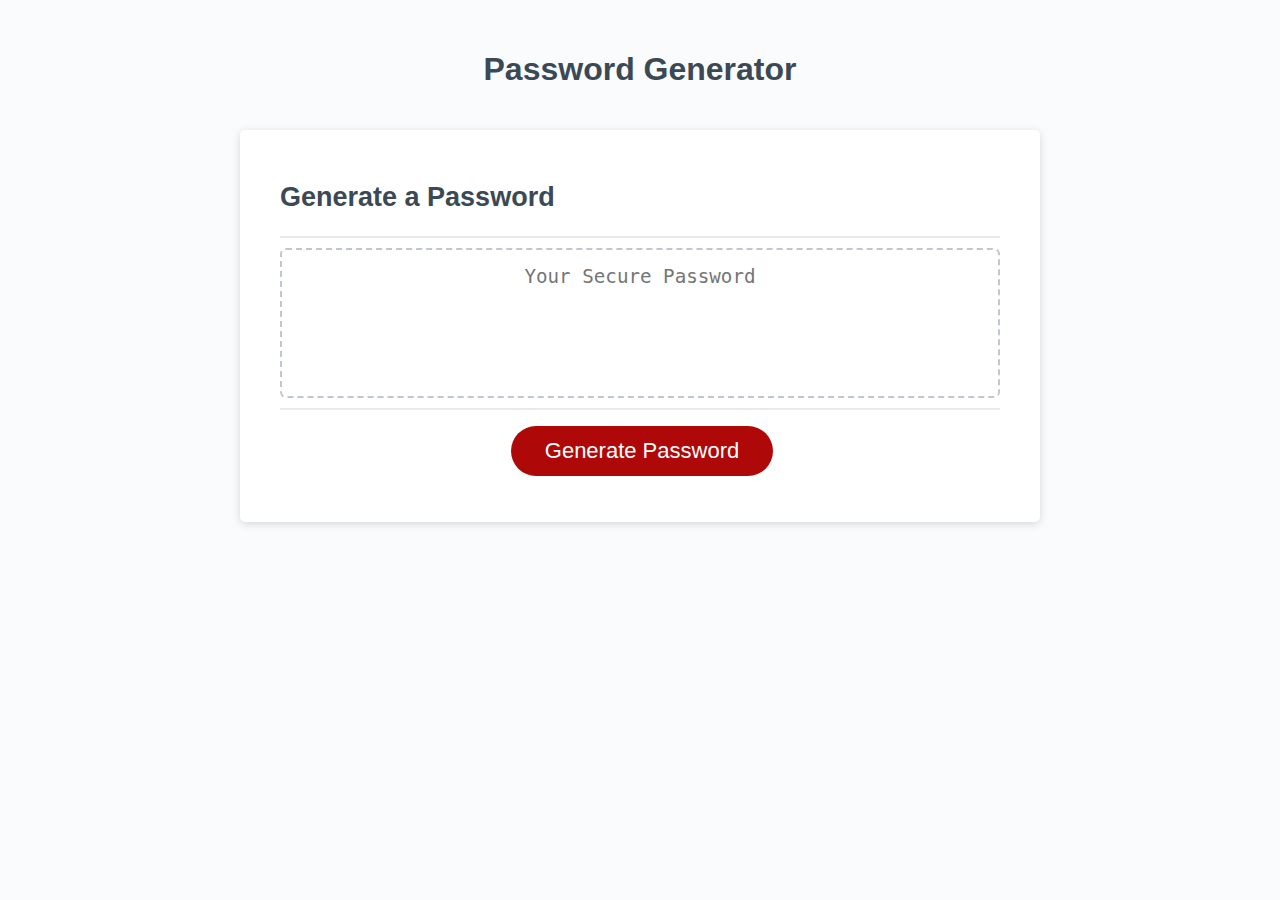
<file: 03-JavaScript/02-Homework/Master/index.html>
<!DOCTYPE html>
<html lang="en">

<head>
  <meta charset="UTF-8" />
  <meta name="viewport" content="width=device-width, initial-scale=1.0" />
  <meta http-equiv="X-UA-Compatible" content="ie=edge" />
  <title>Password Generator</title>
  <link rel="stylesheet" href="style.css" />
</head>

<body>
  <div class="wrapper">
    <header>
      <h1>Password Generator</h1>
    </header>
    <div class="card">
      <div class="card-header">
        <h2>Generate a Password</h2>
      </div>
      <div class="card-body">
        <textarea readonly id="password" placeholder="Your Secure Password" aria-label="Generated Password"></textarea>
      </div>
      <div class="card-footer">
        <button id="generate" class="btn">Generate Password</button>
      </div>
    </div>
  </div>
  <script src="script.js"></script>
</body>

</html>
</file>
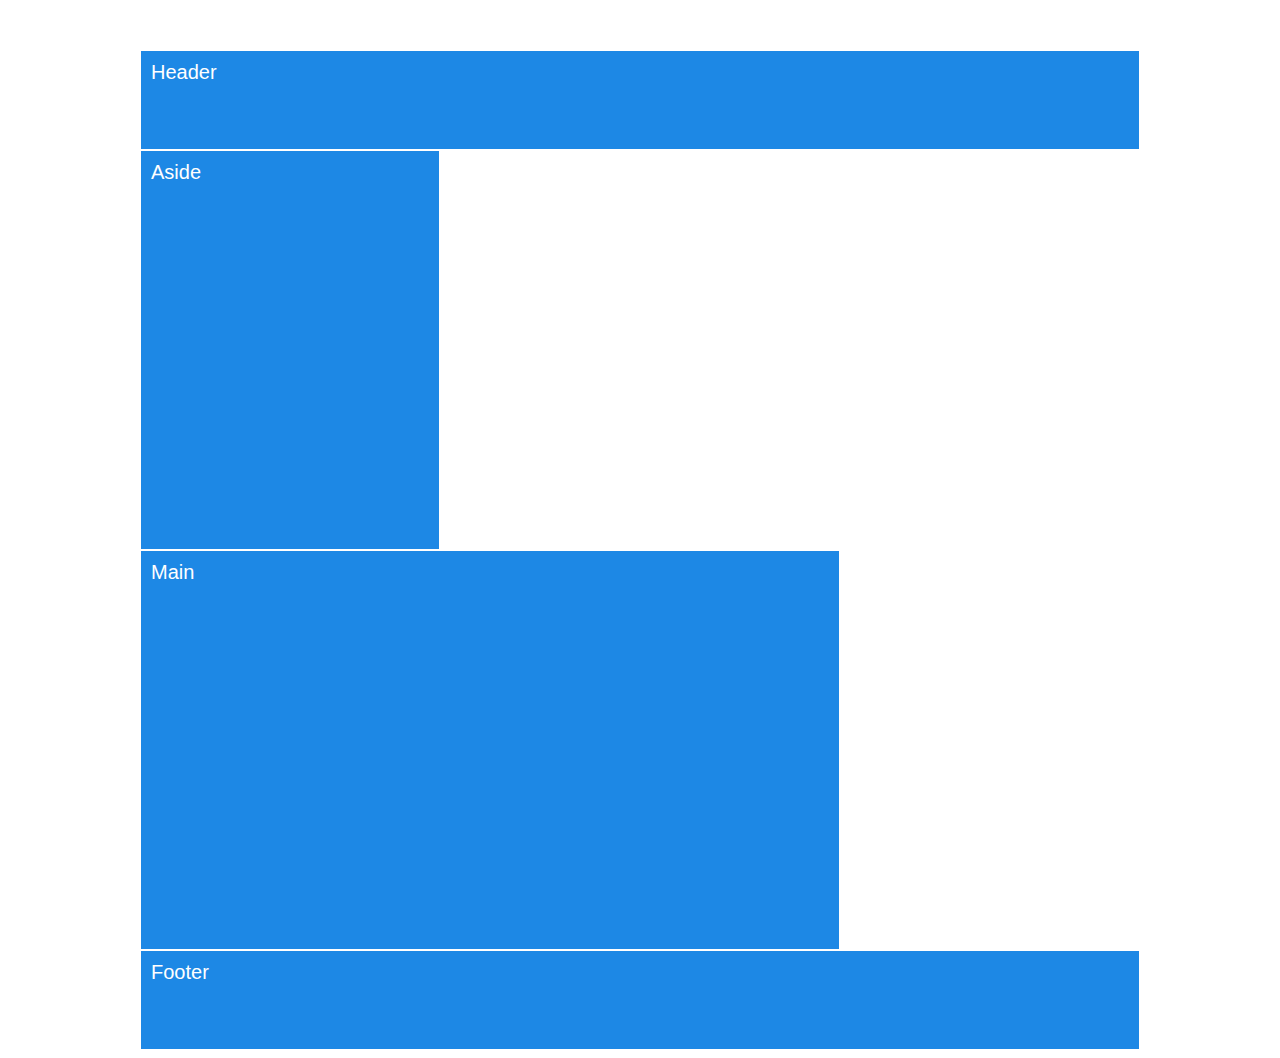
<file: 01-HTML-Git-CSS/01-Activities/08-FloatExamples/layout-no-float.html>
<!DOCTYPE html>
<html lang="en-us">

<head>
  <meta charset="UTF-8">
  <title>Layout without floats</title>
  <link rel="stylesheet" href="style.css">
</head>

<body>
  <div class="container">
    <header>Header</header>
    <div class="clearfix">
      <aside>Aside</aside>
      <main>Main</main>
    </div>
    <footer>Footer</footer>
  </div>

</body>

</html>
</file>
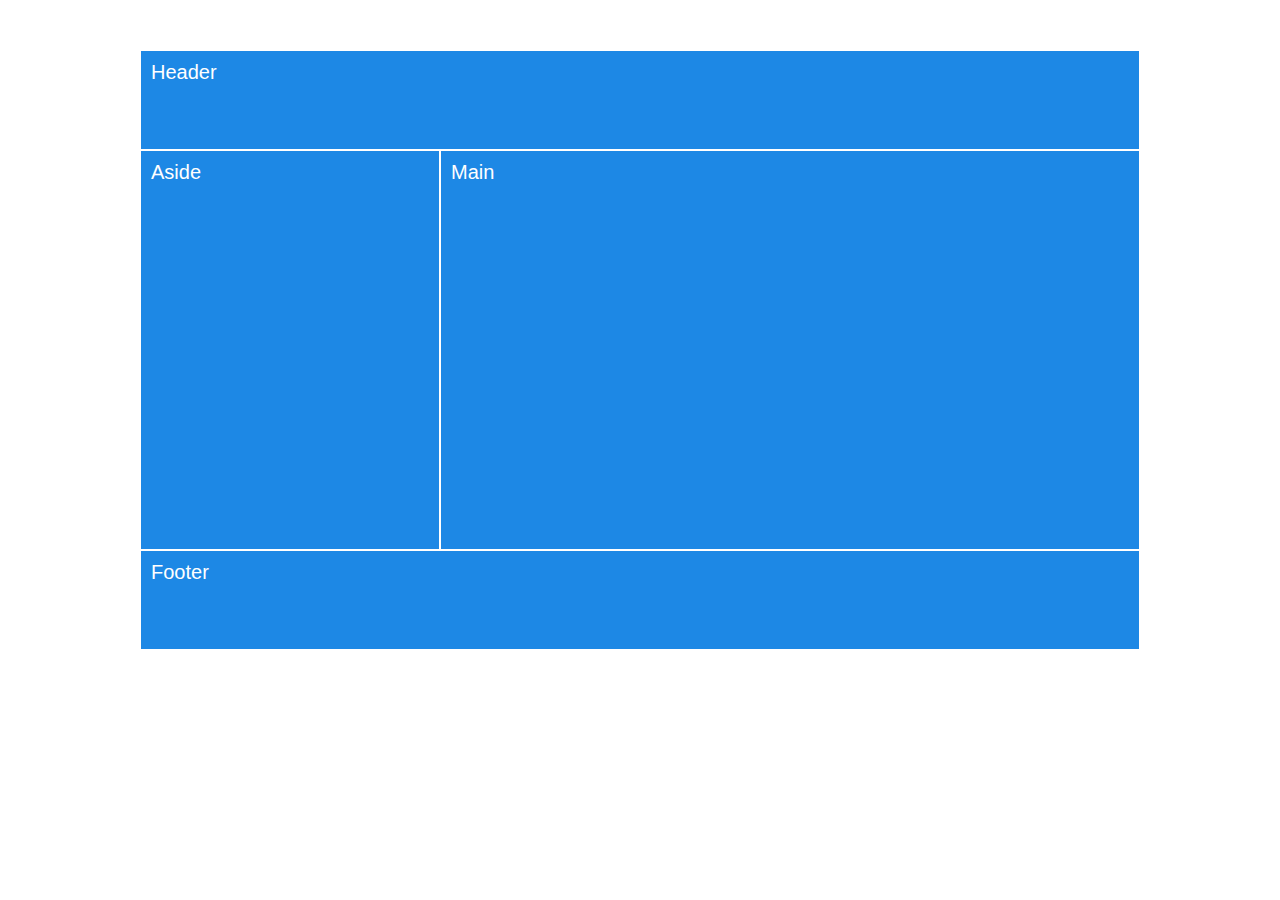
<file: 01-HTML-Git-CSS/01-Activities/08-FloatExamples/layout-with-float.html>
<!DOCTYPE html>
<html lang="en-us">

<head>
  <meta charset="UTF-8">
  <title>Layout with floats</title>
  <link rel="stylesheet" href="style.css">
  <link rel="stylesheet" href="float-style.css">
</head>

<body>
  <div class="container">
    <header>Header</header>
    <div class="clearfix">
      <aside>Aside</aside>
      <main>Main</main>
    </div>
    <footer>Footer</footer>
  </div>

</body>

</html>
</file>
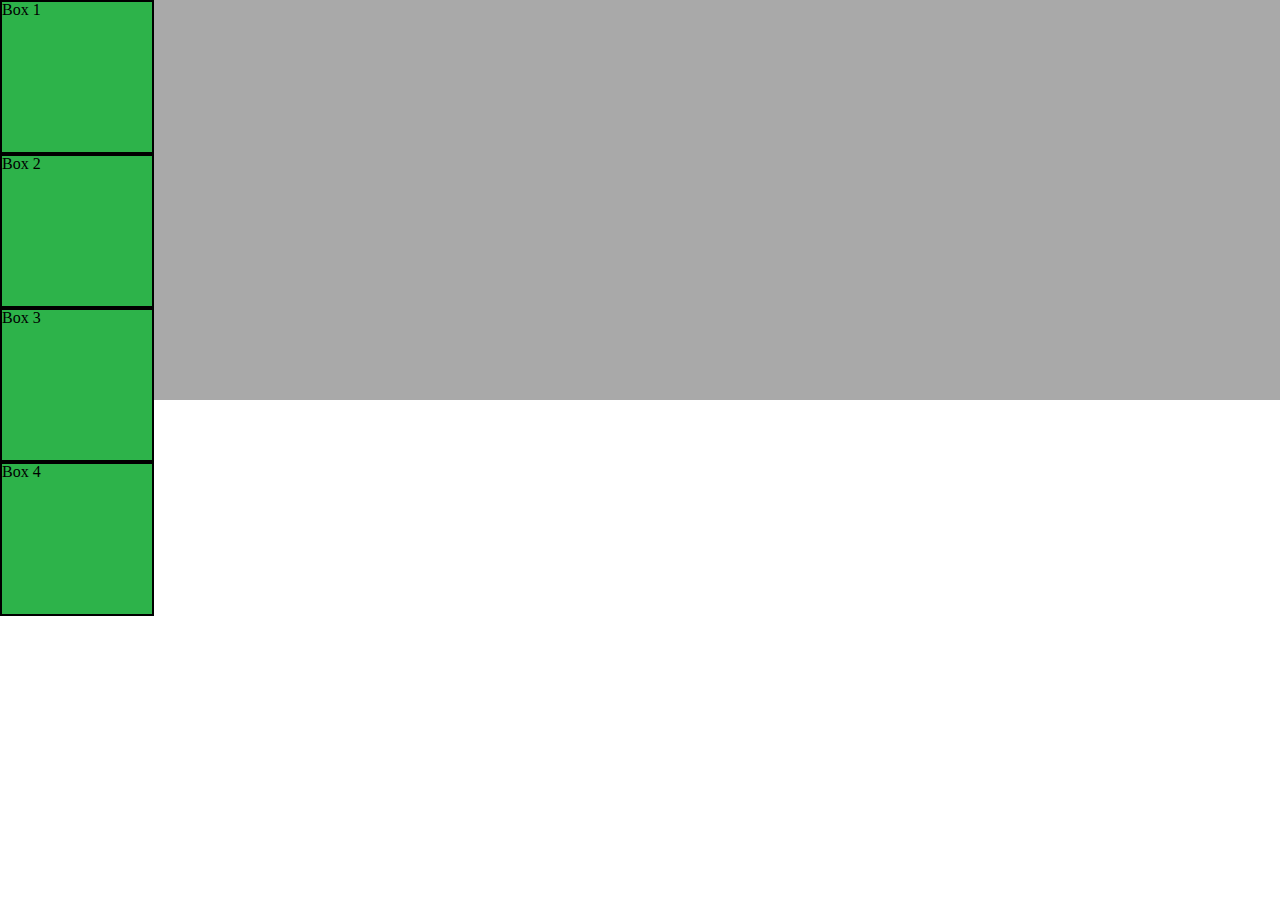
<file: 01-HTML-Git-CSS/01-Activities/10-CSS_PositionedLayout/main.html>
<!DOCTYPE html>
<html lang="en-us">

<head>
  <meta charset="UTF-8">
  <title>CSS Positioning Demo</title>
  <!-- Comment out each stylesheet to get the one you'd like to see -->
  <link rel="stylesheet" href="reset.css">
   <link rel="stylesheet" href="static.css">
  <!--<link rel="stylesheet" href="relative.css">-->
  <!-- <link rel="stylesheet" href="absolute.css"> -->
  <!--<link rel="stylesheet" href="fixed.css">-->
  <!--<link rel="stylesheet" href="zindex.css">-->
  <!--<link rel="stylesheet" href="invisible.css">-->
</head>

<body>
  <div class="box-set">
    <figure class="box box-1">Box 1</figure>
    <figure class="box box-2">Box 2</figure>
    <figure class="box box-3">Box 3</figure>
    <figure class="box box-4">Box 4</figure>
  </div>
</body>

</html>
</file>
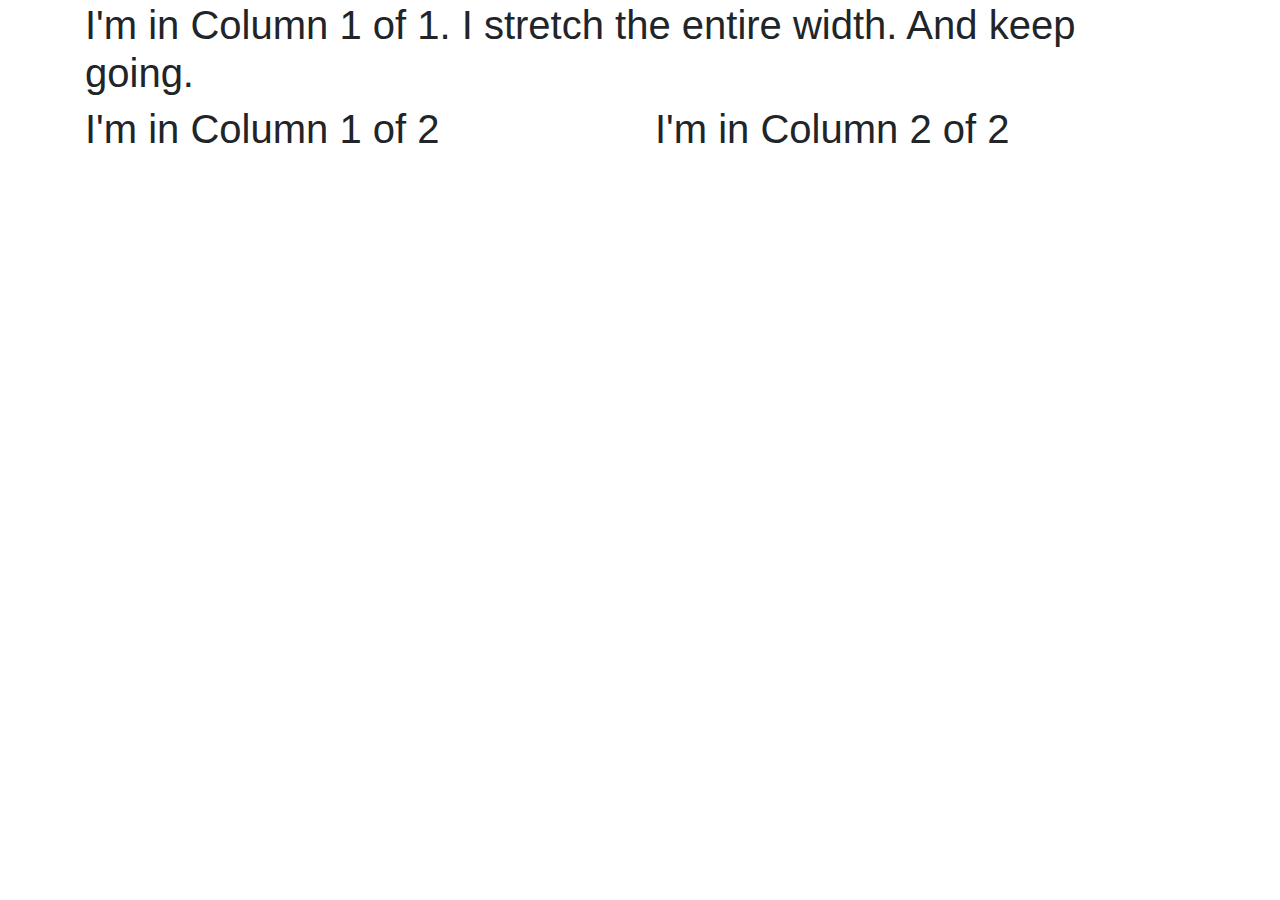
<file: 02-CSS-Bootstrap/01-Activities/13-InstructorGrids/quick-grid.html>
<!-- Bootstrap Grid Demo -->
<!DOCTYPE html>
<html lang="en-us">

<head>

  <meta charset="UTF-8">
  <title>Bootstrap Demo</title>

  <!-- Bring in our bootstrap stylesheet -->
  <link rel="stylesheet" href="https://maxcdn.bootstrapcdn.com/bootstrap/4.0.0/css/bootstrap.min.css">

</head>

<body>

  <!-- Our rows function in containers (grid created). -->
  <div class="container">

    <!-- Our columns function in rows. -->
    <div class="row">

      <!-- Columns have 12 areas of width to work with. -->

      <!-- One third of screen (4/12) -->
      <div class="col-md-4">
        <!-- This is column 1 of 3 -->
      </div>

      <!-- One third of screen (4/12) -->
      <div class="col-md-4">
        <!-- This is column 2 of 3 -->
      </div>

      <!-- One third of screen (4/12) -->
      <div class="col-md-4">

        <!-- This is column 3 of 3 -->
      </div>

      <!-- Columns float left, so all adjacent rows will appear next to each other (as long as not all space gets taken up) -->
    </div>

  </div>


  <!-- Creates the Overall Grid -->
  <div class="container">

    <!-- First Row -->
    <div class="row">

      <!-- First (and only column) -->
      <div class="col-md-12">
        <h1>I'm in Column 1 of 1. I stretch the entire width. And keep going.</h1>
      </div>
    </div>

    <!-- Second Row -->
    <div class="row">

      <!-- First of two columns -->
      <div class="col-md-6">
        <h1>I'm in Column 1 of 2</h1>
      </div>

      <!-- Second of two columns -->
      <div class="col-md-6">
        <h1>I'm in Column 2 of 2</h1>
      </div>

    </div>

  </div>

</body>

</html>
</file>
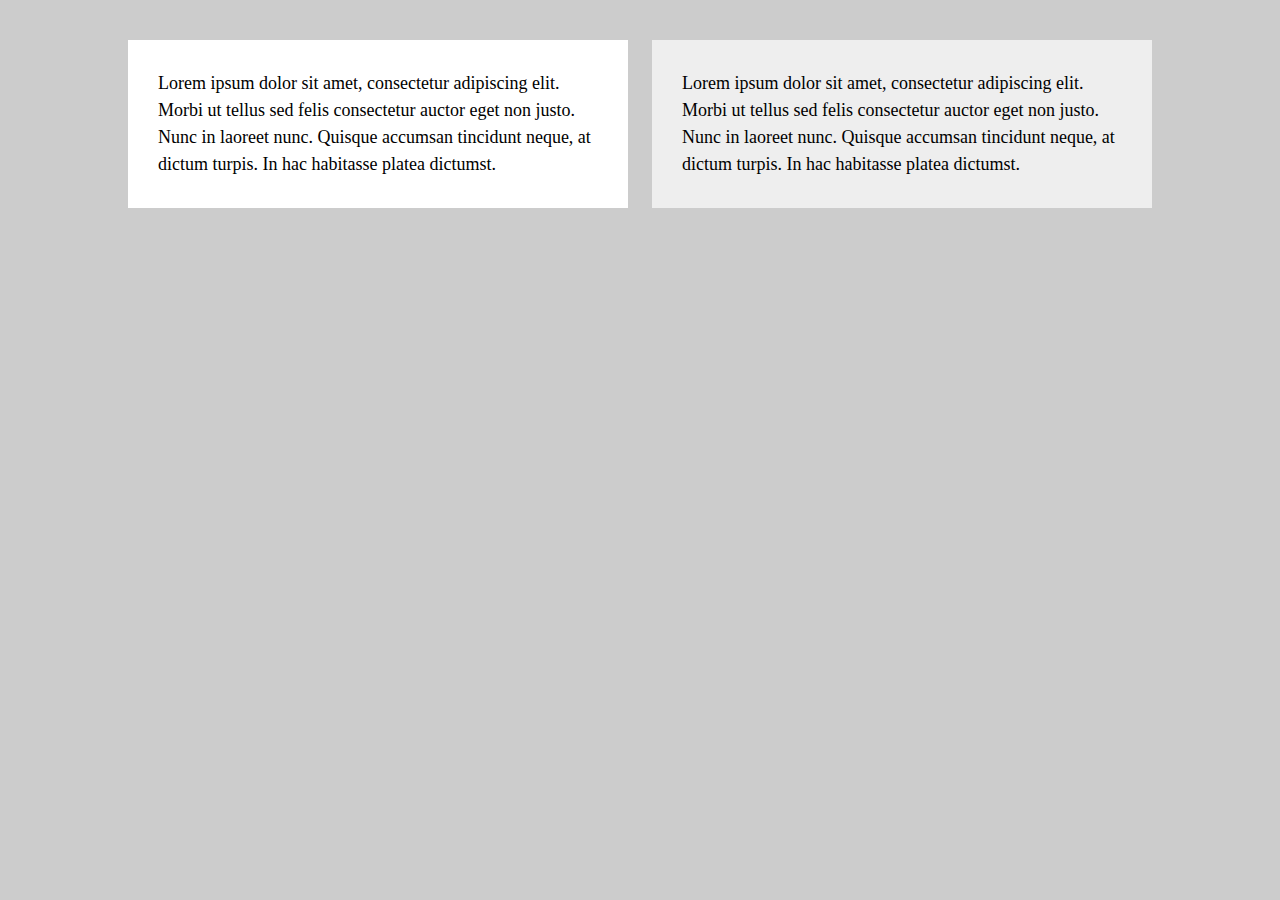
<file: 02-CSS-Bootstrap/01-Activities/17-InstructorMedia/media-basic.html>
<!-- Media Query Demo (check the CSS page) -->
<!doctype html>
<html lang="en-us">

<head>

  <meta charset="UTF-8">

  <title>HTML</title>

  <link rel="stylesheet" type="text/css" href="css/reset.css">
  <link rel="stylesheet" type="text/css" href="css/style.css">

</head>

<body>

  <div class="wrapper">

    <section id="main-content">
      <p>Lorem ipsum dolor sit amet, consectetur adipiscing elit. Morbi ut tellus sed felis consectetur auctor eget non justo. Nunc in laoreet nunc. Quisque accumsan tincidunt neque, at dictum turpis. In hac habitasse platea dictumst. </p>
    </section>

    <section id="sidebar">
      <p>Lorem ipsum dolor sit amet, consectetur adipiscing elit. Morbi ut tellus sed felis consectetur auctor eget non justo. Nunc in laoreet nunc. Quisque accumsan tincidunt neque, at dictum turpis. In hac habitasse platea dictumst. </p>
    </section>

  </div>

</body>

</html>
</file>
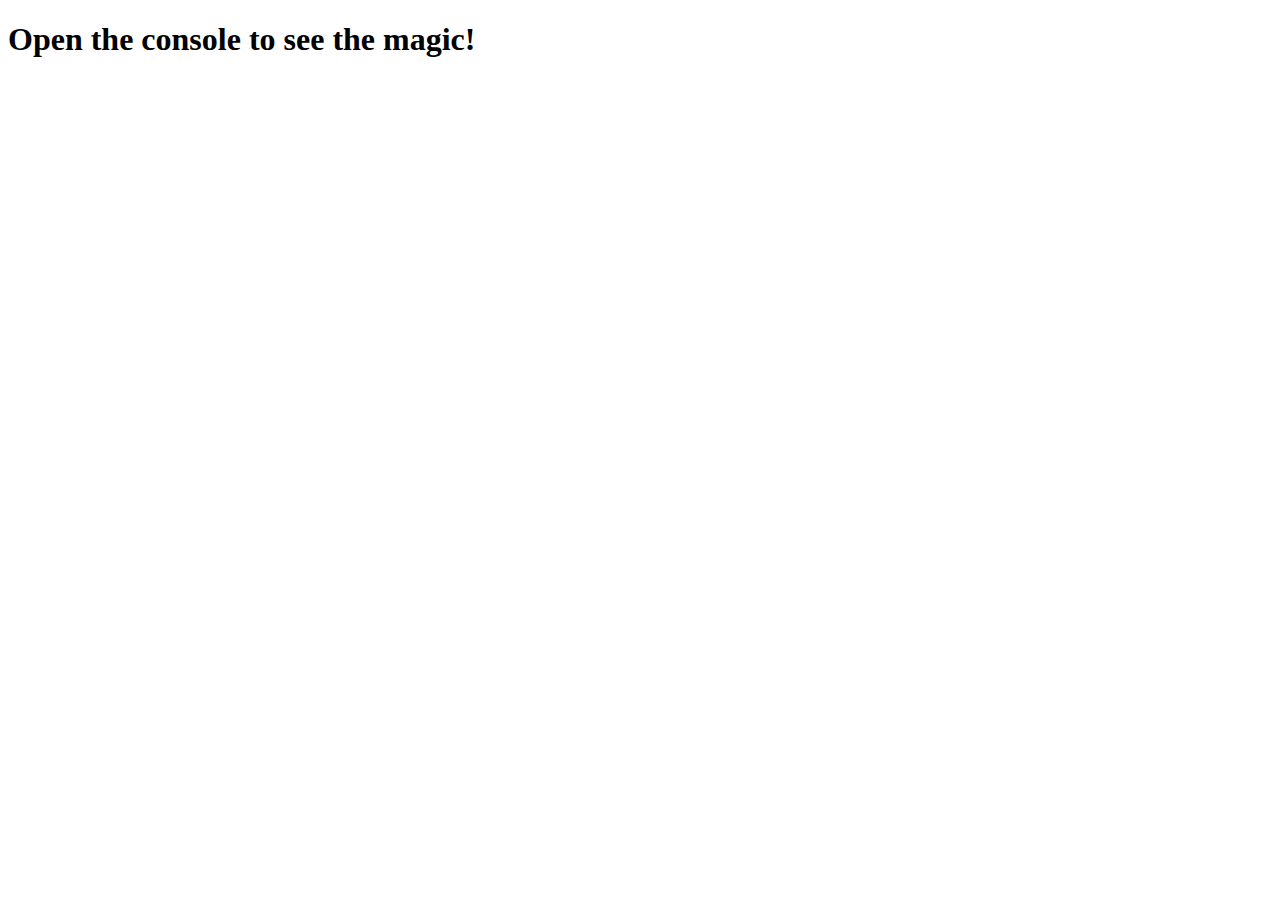
<file: 03-JavaScript/01-Activities/04-ConsoleLogDemo/console-demo-instructor.html>
<!DOCTYPE html>
<html lang="en-us">
  <head>
    <meta charset="UTF-8">
    <title>Console Demo</title>
  </head>
  <body>

    <h1>Open the console to see the magic!</h1>
    
    <script type="text/javascript">

    var quick = "Fox";
    var slow = "Turtle";
    var numbers = 121;

    // The console.log() method is used to display data in the browser's console.
    // We can log strings, variables, and even equations.
    console.log("Teacher");
    console.log(quick);
    console.log(slow);
    console.log(numbers + 15);

    </script>

  </body>
</html>
</file>
<file: 03-JavaScript/02-Homework/Master/style.css>
*,
*::before,
*::after {
  box-sizing: border-box;
}

html,
body,
.wrapper {
  height: 100%;
  margin: 0;
  padding: 0;
}

body {
  font-family: sans-serif;
  background-color: #f9fbfd;
}

.wrapper {
  padding-top: 30px;
  padding-left: 20px;
  padding-right: 20px;
}

header {
  text-align: center;
  padding: 20px;
  padding-top: 0px;
  color: hsl(206, 17%, 28%);
}

.card {
  background-color: hsl(0, 0%, 100%);
  border-radius: 5px;
  border-width: 1px;
  box-shadow: rgba(0, 0, 0, 0.15) 0px 2px 8px 0px;
  color: hsl(206, 17%, 28%);
  font-size: 18px;
  margin: 0 auto;
  max-width: 800px;
  padding: 30px 40px;
}

.card-header::after {
  content: " ";
  display: block;
  width: 100%;
  background: #e7e9eb;
  height: 2px;
}

.card-body {
  min-height: 100px;
}

.card-footer {
  text-align: center;
}

.card-footer::before {
  content: " ";
  display: block;
  width: 100%;
  background: #e7e9eb;
  height: 2px;
}

.card-footer::after {
  content: " ";
  display: block;
  clear: both;
}

.btn {
  border: none;
  background-color: hsl(360, 91%, 36%);
  border-radius: 25px;
  box-shadow: rgba(0, 0, 0, 0.1) 0px 1px 6px 0px rgba(0, 0, 0, 0.2) 0px 1px 1px
    0px;
  color: hsl(0, 0%, 100%);
  display: inline-block;
  font-size: 22px;
  line-height: 22px;
  margin: 16px 16px 16px 20px;
  padding: 14px 34px;
  text-align: center;
  cursor: pointer;
}

button[disabled] {
  cursor: default;
  background: #c0c7cf;
}

.float-right {
  float: right;
}

#password {
  -webkit-appearance: none;
  -moz-appearance: none;
  appearance: none;
  border: none;
  display: block;
  width: 100%;
  padding-top: 15px;
  padding-left: 15px;
  padding-right: 15px;
  padding-bottom: 85px;
  font-size: 1.2rem;
  text-align: center;
  margin-top: 10px;
  margin-bottom: 10px;
  border: 2px dashed #c0c7cf;
  border-radius: 6px;
  resize: none;
  overflow: hidden;
}

@media (max-width: 690px) {
  .btn {
    font-size: 1rem;
    margin: 16px 0px 0px 0px;
    padding: 10px 15px;
  }

  #password {
    font-size: 1rem;
  }
}

@media (max-width: 500px) {
  .btn {
    font-size: 0.8rem;
  }
}
</file>
<file: 01-HTML-Git-CSS/01-Activities/08-FloatExamples/style.css>
*, *::after, *::before {
  box-sizing: border-box;
}

.container {
  margin: 0 auto;
  margin-top: 50px;
  width: 1000px;
  color: white;
  font-family: 'Segoe UI', Tahoma, Geneva, Verdana, sans-serif;
  font-size: 1.25em;
}

header {
  background-color: #1D88E5;
  height: 100px;
  padding: 10px;
  border: 1px solid white;
}

aside {
  background-color: #1D88E5;
  width: 300px;
  height: 400px;
  padding: 10px;
  border: 1px solid white;
}

main {
  background-color: #1D88E5;
  width: 700px;
  height: 400px;
  padding: 10px;
  border: 1px solid white;
}

footer {
  background-color: #1D88E5;
  width: 1000px;
  height: 100px;
  padding: 10px;
  border: 1px solid white;
}
</file>
<file: 01-HTML-Git-CSS/01-Activities/08-FloatExamples/float-style.css>
.clearfix::after {
  content: " ";
  display: block;
  clear: both;
}

aside {
  float: left;
}

main {
  float: left;
}
</file>
<file: 01-HTML-Git-CSS/01-Activities/10-CSS_PositionedLayout/static.css>
/**
 * Static: Default positioning
 **/

.box-set {
  position: relative;
  height: 400px;
  background: darkgray;
}

.box {
  width: 150px;
  height: 150px;
  background: #2db34a;
  border: 2px solid black;
}
</file>
<file: 01-HTML-Git-CSS/01-Activities/10-CSS_PositionedLayout/relative.css>
/**
 * Relative Position: sets boxes relative to its original location
 * (i.e. below or left of where the element would normally be)
 **/

.box-set {
  position: relative;
  height: 400px;
  background: darkgray;
}

.box {
  /* relative positioning */
  position: relative;
  width: 150px;
  height: 150px;
  background: #2db34a;
  border: 2px solid black;
}

.box-1 {
  top: 20px;
}

.box-2 {
  left: 40px;
}

.box-3 {
  right: 20px;
  bottom: -10px;
}
</file>
<file: 01-HTML-Git-CSS/01-Activities/10-CSS_PositionedLayout/absolute.css>
/**
 * Absolute Position: anchors element to the first element (overall box)
 **/

.box-set {
  position: relative;
  height: 400px;
  background: darkgray;
}

.box {
  /* Absolute Position */
  position: absolute;
  width: 150px;
  height: 150px;
  background: #2db34a;
  border: 2px solid black;
}

/* Box rules: percentages define anchors (i.e. position of each box relative to enclosing box) */

.box-1 {
  top: 6%;
  left: 2%;
}

.box-2 {
  top: 0;
  right: -40px;
}

.box-3 {
  right: 20px;
  bottom: -10px;
}

.box-4 {
  bottom: 0;
}
</file>
<file: 01-HTML-Git-CSS/01-Activities/10-CSS_PositionedLayout/fixed.css>
/**
 * Fixed Position: Anchors element to the browser
 **/

.box-set {
  position: relative;
  height: 400px;
  background: darkgray;
}

.box {
  position: fixed;
  width: 150px;
  height: 150px;
  background: #2db34a;
  border: 2px solid black;
}

/* Box rules: percentages define anchors (i.e. position of each box relative to browser window) */

.box-1 {
  top: 6%;
  left: 2%;
}

.box-2 {
  top: 0;
  right: -40px;
}

.box-3 {
  right: 20px;
  bottom: -10px;
}

.box-4 {
  bottom: 0;
}
</file>
<file: 01-HTML-Git-CSS/01-Activities/10-CSS_PositionedLayout/zindex.css>
/**
 * Z-Index: let's us position elements on top of each other (the z-axis controls depth position)
 **/

.box-set {
  position: relative;
  height: 400px;
  background: darkgray;
}

.box {
  position: absolute;
  width: 150px;
  height: 150px;
  background: #2db34a;
  border: 2px solid black;
}

.box-1 {
  top: 10px;
  left: 10px;
}

.box-2 {
  bottom: 10px;
  left: 70px;
  z-index: 3;
}

.box-3 {
  top: 10px;
  left: 130px;
  z-index: 2;
}

.box-4 {
  bottom: 10px;
  left: 190px;
  z-index: 1;
}
</file>
<file: 01-HTML-Git-CSS/01-Activities/10-CSS_PositionedLayout/invisible.css>
.box-set {
  position: relative;
  height: 400px;
  background: darkgray;
}

.box {
  position: relative;
  width: 150px;
  height: 150px;
  background: #2db34a;
  border: 2px solid black;
}

.box-1 {
  top: 20px;

  /* Hides element as if it's not there (compare with "visibility: hidden;"). */
  display: none;
}

.box-2 {
  left: 40px;
}

.box-3 {
  right: 20px;
  bottom: -10px;
}
</file>
<file: 02-CSS-Bootstrap/01-Activities/17-InstructorMedia/css/style.css>
/**
 * Media Query Demo (note the commented rules)
 **/

* {
  box-sizing: border-box;
}

/*
  The background color will be #ccc
  at browser widths above 768px
*/
body {
  /* Typography */
  font-size: 18px;
  line-height: 27px;

  /* Visual */
  background-color: #ccc;
}

/*
  The width of the wrapper will be 1024px
  at browser widths above 768px
*/
.wrapper {
  /* Box-model */
  width: 1024px;

  /* Positioning */
  margin: 40px auto;
}

#main-content,
#sidebar {
  /* Box-model */
  width: 500px;
  padding: 30px;
}

#main-content {
  /* Positioning */
  float: left;

  /* Visual */
  background: #fff;
}

#sidebar {
  /* Positioning */
  float: right;

  /* Visual */
  background: #eee;
}

/*
  These rules take effect when the browser's width
  is either 768px or less.
*/
@media screen and (max-width: 768px) {
  /* The body's bg color will be #333 */
  body {
    background-color: #333;
  }

  /* The wrapper's width will be 600px */
  .wrapper {
    width: 600px;
  }
}
</file>
